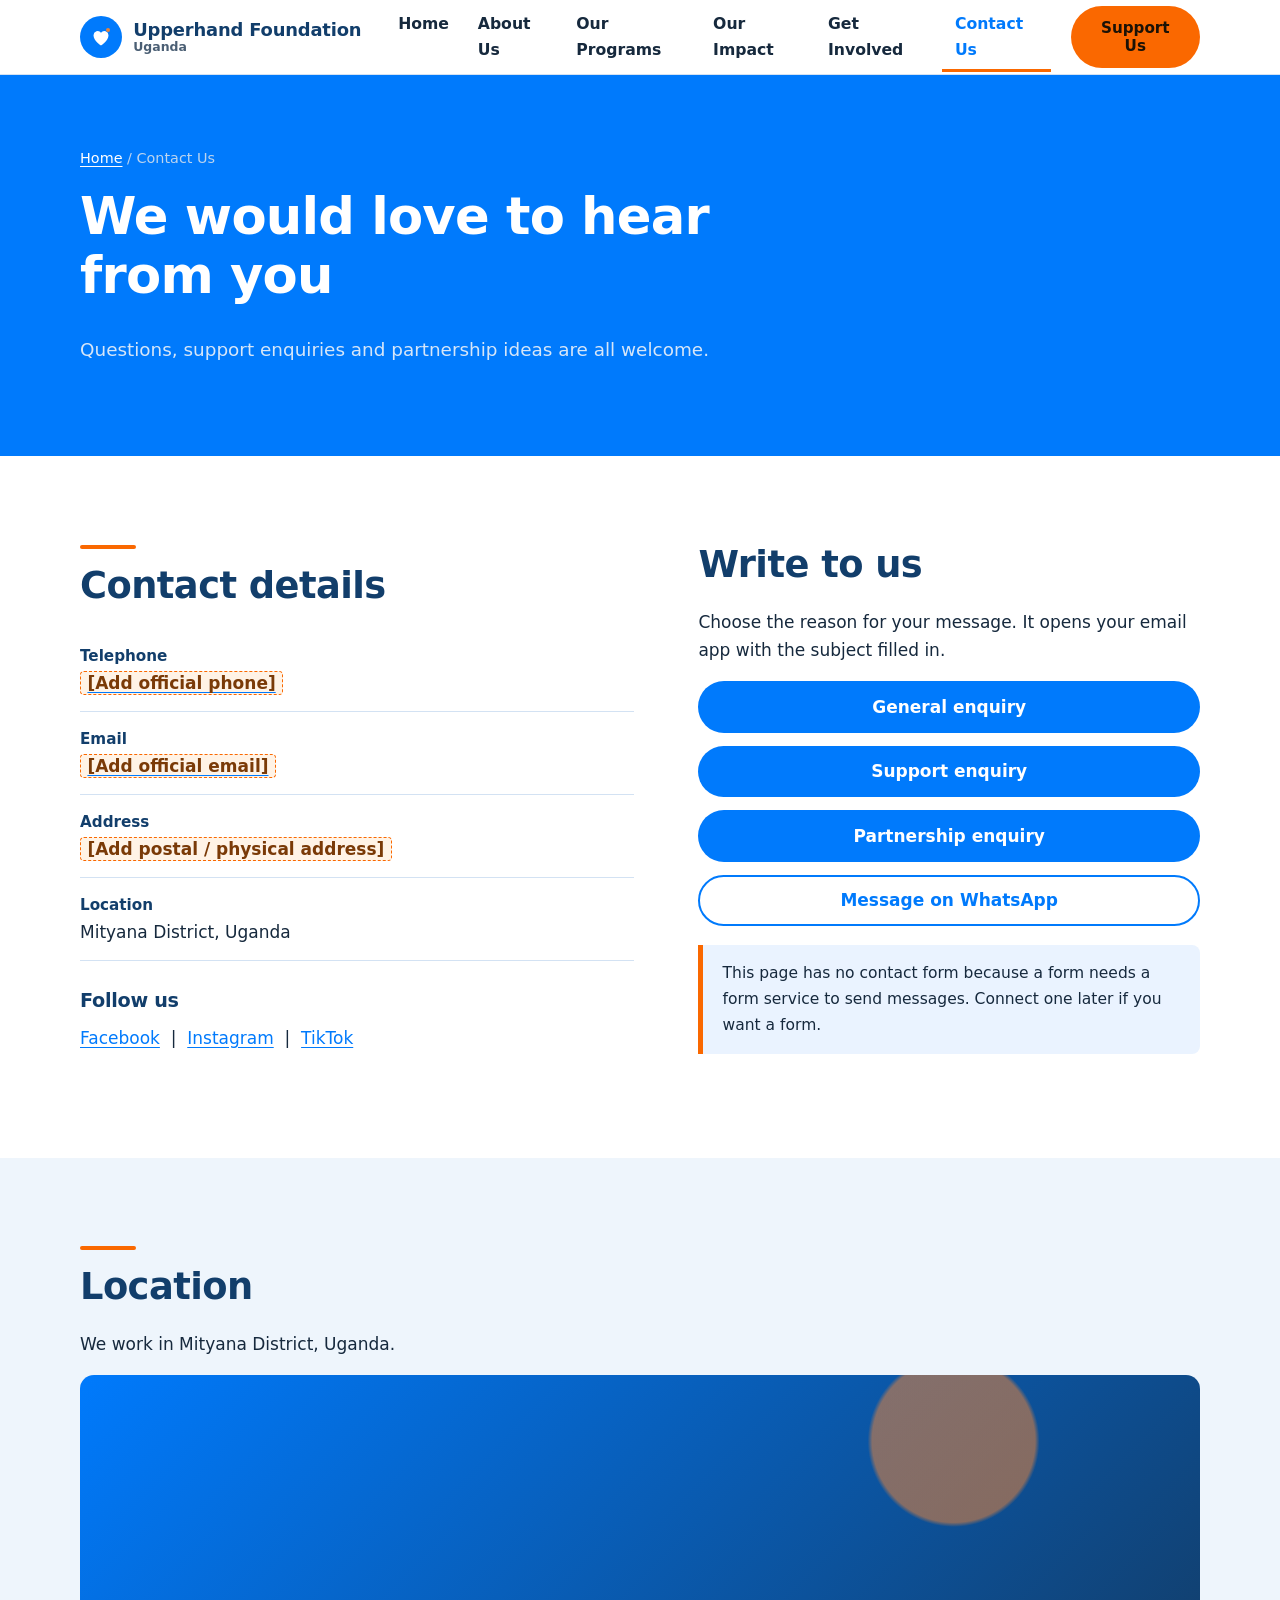
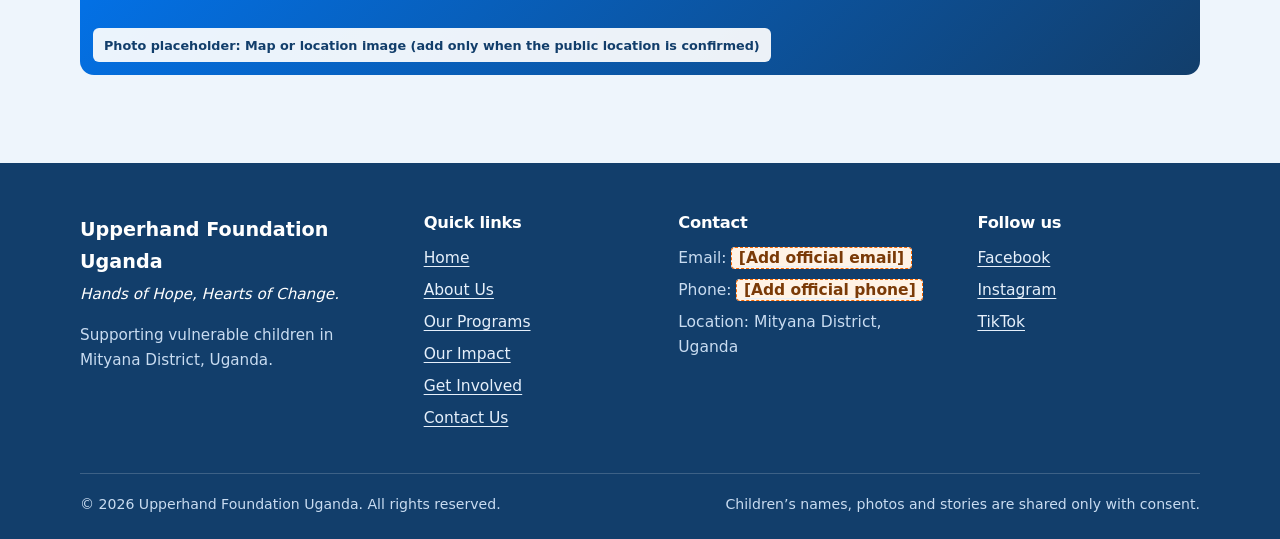
<file: contact.html>
<!DOCTYPE html>
<html lang="en">
<head>
  <meta charset="utf-8">
  <meta name="viewport" content="width=device-width, initial-scale=1">
  <title>Contact Us | Upperhand Foundation Uganda</title>
  <meta name="description" content="Contact Upperhand Foundation Uganda with questions, support enquiries or partnership ideas.">
  <meta name="theme-color" content="#14549A">
  <link rel="stylesheet" href="css/style.css">
</head>
<body>
<a class="skip" href="#main">Skip to main content</a>
<header class="site-header">
  <div class="wrap bar">
    <a class="brand" href="index.html" aria-label="Upperhand Foundation Uganda, home">
      <span class="brand-mark" aria-hidden="true"><svg viewBox="0 0 24 24" fill="none"><path d="M12 20.5s-7.5-4.6-7.5-10.3A4.2 4.2 0 0 1 12 7.7a4.2 4.2 0 0 1 7.5 2.5c0 5.7-7.5 10.3-7.5 10.3Z" fill="#fff"/><circle cx="19" cy="5" r="2" fill="#E8833A"/></svg></span>
      <span class="brand-text"><strong>Upperhand Foundation</strong><span>Uganda</span></span>
    </a>
    <input type="checkbox" id="nav-toggle" aria-label="Toggle navigation menu">
    <label class="nav-btn" for="nav-toggle">Menu</label>
    <div class="menu">
      <nav aria-label="Main navigation">
      <ul>
        <li><a href="index.html">Home</a></li>
        <li><a href="about.html">About Us</a></li>
        <li><a href="programs.html">Our Programs</a></li>
        <li><a href="impact.html">Our Impact</a></li>
        <li><a href="get-involved.html">Get Involved</a></li>
        <li><a href="contact.html" aria-current="page">Contact Us</a></li>
      </ul>
      </nav>
      <a class="btn btn-support" href="get-involved.html#donate">Support Us</a>
    </div>
  </div>
</header>
<main id="main">
<section class="banner">
  <div class="wrap">
    <div class="crumbs"><a href="index.html">Home</a> / Contact Us</div>
    <h1>We would love to hear from you</h1>
    <p>Questions, support enquiries and partnership ideas are all welcome.</p>
  </div>
</section>
<section class="section">
  <div class="wrap split">
    <div>
      <span class="rule"></span>
      <h2>Contact details</h2>
      <ul class="contact-list">
        <li><b>Telephone</b><a href="tel:PHONE_PLACEHOLDER"><span class="todo">[Add official phone]</span></a></li>
        <li><b>Email</b><a href="mailto:EMAIL_PLACEHOLDER"><span class="todo">[Add official email]</span></a></li>
        <li><b>Address</b><span class="todo">[Add postal / physical address]</span></li>
        <li><b>Location</b>Mityana District, Uganda</li>
      </ul>
      <h3 style="margin-top:1.8rem">Follow us</h3>
      <p><a href="#">Facebook</a> &nbsp;|&nbsp; <a href="#">Instagram</a> &nbsp;|&nbsp; <a href="#">TikTok</a></p>
    </div>
    <div>
      <h2>Write to us</h2>
      <p>Choose the reason for your message. It opens your email app with the subject filled in.</p>
      <div class="contact-actions">
        <a class="btn btn-primary" href="mailto:EMAIL_PLACEHOLDER?subject=General%20enquiry">General enquiry</a>
        <a class="btn btn-primary" href="mailto:EMAIL_PLACEHOLDER?subject=Support%20enquiry">Support enquiry</a>
        <a class="btn btn-primary" href="mailto:EMAIL_PLACEHOLDER?subject=Partnership%20enquiry">Partnership enquiry</a>
        <a class="btn btn-outline" href="https://wa.me/PHONE_PLACEHOLDER">Message on WhatsApp</a>
      </div>
      <p class="note" style="margin-top:1.2rem">This page has no contact form because a form needs a form service to send messages. Connect one later if you want a form.</p>
    </div>
  </div>
</section>

<section class="section pale" aria-labelledby="loc">
  <div class="wrap">
    <span class="rule"></span>
    <h2 id="loc">Location</h2>
    <p>We work in Mityana District, Uganda.</p>
    <!-- Add an embedded map here only when the exact public location is confirmed. -->
    <div class="photo wide" role="img" aria-label="Map or location image (add only when the public location is confirmed)"><span>Photo placeholder: Map or location image (add only when the public location is confirmed)</span></div>
  </div>
</section>

</main>
<footer class="site-footer">
  <div class="wrap">
    <div class="foot-grid">
      <div>
        <div class="foot-brand">Upperhand Foundation Uganda</div>
        <p class="foot-motto">Hands of Hope, Hearts of Change.</p>
        <p>Supporting vulnerable children in Mityana District, Uganda.</p>
      </div>
      <div>
        <h3>Quick links</h3>
        <ul>
          <li><a href="index.html">Home</a></li>
          <li><a href="about.html">About Us</a></li>
          <li><a href="programs.html">Our Programs</a></li>
          <li><a href="impact.html">Our Impact</a></li>
          <li><a href="get-involved.html">Get Involved</a></li>
          <li><a href="contact.html">Contact Us</a></li>
        </ul>
      </div>
      <div>
        <h3>Contact</h3>
        <ul>
          <li>Email: <a href="mailto:EMAIL_PLACEHOLDER"><span class="todo">[Add official email]</span></a></li>
          <li>Phone: <a href="tel:PHONE_PLACEHOLDER"><span class="todo">[Add official phone]</span></a></li>
          <li>Location: Mityana District, Uganda</li>
        </ul>
      </div>
      <div>
        <h3>Follow us</h3>
        <ul>
          <li><a href="#" rel="noopener">Facebook</a></li>
          <li><a href="#" rel="noopener">Instagram</a></li>
          <li><a href="#" rel="noopener">TikTok</a></li>
        </ul>
      </div>
    </div>
    <div class="copyright">
      <span>&copy; 2026 Upperhand Foundation Uganda. All rights reserved.</span>
      <span>Children&rsquo;s names, photos and stories are shared only with consent.</span>
    </div>
  </div>
</footer>
</body>
</html>
</file>
<file: css/style.css>
/* ==========================================================
   UPPERHAND FOUNDATION UGANDA — shared stylesheet
   Hands of Hope, Hearts of Change.
   HTML5 + CSS3 only. No JavaScript required.
   ========================================================== */

:root{
  --blue:#007afc;
  --blue-bright:#007afc;
  --navy:#123E6B;
  --pale:#EAF3FF;
  --pale-2:#EEF5FC;
  --white:#FFFFFF;
  --accent:#fa6800;          /* small highlights only */
  --ink:#16293D;
  --muted:#4B5F74;
  --line:#D3E2F3;
  --radius:14px;
  --radius-sm:8px;
  --shadow:0 10px 30px rgba(18,62,107,.10);
  --wrap:1120px;
  --font:system-ui,-apple-system,"Segoe UI",Roboto,Arial,sans-serif;
}

*,*::before,*::after{box-sizing:border-box}
html{scroll-behavior:smooth;-webkit-text-size-adjust:100%}
body{margin:0;font-family:var(--font);font-size:1.0625rem;line-height:1.65;color:var(--ink);background:var(--white)}
img{max-width:100%;height:auto;display:block}
a{color:var(--blue);text-underline-offset:3px}
a:hover{color:var(--navy)}
:focus-visible{outline:3px solid var(--accent);outline-offset:3px;border-radius:4px}
h1,h2,h3,h4{font-family:var(--font);line-height:1.15;color:var(--navy);margin:0 0 .6em;letter-spacing:-.015em}
h1{font-size:clamp(2.2rem,5.2vw,3.8rem);font-weight:800}
h2{font-size:clamp(1.65rem,3.2vw,2.3rem);font-weight:750}
h3{font-size:1.2rem;font-weight:700}
p{margin:0 0 1em;max-width:68ch}
ul{padding-left:1.2em}
.wrap{width:min(100% - 2.5rem,var(--wrap));margin-inline:auto}
.skip{position:absolute;left:-999px;top:0;background:var(--navy);color:#fff;padding:.7rem 1rem;z-index:100}
.skip:focus{left:0}
.visually-hidden{position:absolute;width:1px;height:1px;overflow:hidden;clip:rect(0 0 0 0);white-space:nowrap}

/* ---------- Buttons ---------- */
.btn{display:inline-block;padding:.85rem 1.5rem;border-radius:999px;font-weight:700;text-decoration:none;border:2px solid transparent;line-height:1.2;text-align:center;transition:background .2s,color .2s,border-color .2s}
.btn-primary{background:var(--blue);color:#fff}
.btn-primary:hover{background:var(--navy);color:#fff}
.btn-support{background:var(--accent);color:#1b1206}
.btn-support:hover{background:#fa6800;color:#1b1206}
.btn-light{background:#fff;color:var(--navy)}
.btn-light:hover{background:var(--pale);color:var(--navy)}
.btn-outline{border-color:currentColor;color:var(--blue);background:transparent}
.btn-outline:hover{background:var(--pale);color:var(--navy)}
.btn-outline-light{border-color:#fff;color:#fff;background:transparent}
.btn-outline-light:hover{background:rgba(255,255,255,.14);color:#fff}
.btn-row{display:flex;flex-wrap:wrap;gap:.8rem;margin-top:1.4rem}

/* ---------- Header & navigation (CSS-only mobile menu) ---------- */
.site-header{position:sticky;top:0;z-index:50;background:#fff;border-bottom:1px solid var(--line)}
.bar{display:flex;align-items:center;gap:1.5rem;min-height:74px}
.brand{display:flex;align-items:center;gap:.7rem;text-decoration:none;color:var(--navy);flex-shrink:0}
.brand-mark{width:42px;height:42px;border-radius:50%;background:var(--blue);display:grid;place-items:center;flex-shrink:0}
.brand-mark svg{width:24px;height:24px}
.brand-text{display:flex;flex-direction:column;line-height:1.1}
.brand-text strong{font-size:1.12rem;font-weight:800;letter-spacing:-.01em}
.brand-text span{font-size:.78rem;font-weight:600;color:var(--muted)}
.menu{display:flex;align-items:center;gap:1.2rem;margin-left:auto}
.menu ul{display:flex;gap:.2rem;list-style:none;margin:0;padding:0}
.menu li a{display:block;padding:.55rem .8rem;border-radius:var(--radius-sm);text-decoration:none;color:var(--ink);font-weight:600;font-size:.98rem}
.menu li a:hover{background:var(--pale)}
.menu li a[aria-current="page"]{color:var(--blue);box-shadow:inset 0 -3px 0 var(--accent);border-radius:0}
.menu .btn{padding:.65rem 1.2rem;font-size:.95rem}
#nav-toggle{position:absolute;opacity:0;pointer-events:none}
.nav-btn{display:none;margin-left:auto;cursor:pointer;padding:.6rem .9rem;border:2px solid var(--blue);border-radius:var(--radius-sm);font-weight:700;color:var(--blue);user-select:none}
#nav-toggle:focus-visible + .nav-btn{outline:3px solid var(--accent);outline-offset:3px}

@media (max-width:960px){
  .nav-btn{display:block}
  .menu{display:none;position:absolute;left:0;right:0;top:100%;background:#fff;border-bottom:1px solid var(--line);flex-direction:column;align-items:stretch;gap:.4rem;padding:1rem 1.25rem 1.4rem;box-shadow:var(--shadow);margin:0}
  #nav-toggle:checked ~ .menu{display:flex}
  .menu ul{flex-direction:column}
  .menu .btn{order:-1;margin-bottom:.4rem}
  .menu li a[aria-current="page"]{box-shadow:none;background:var(--pale);border-radius:var(--radius-sm)}
}

/* ---------- Photo placeholders (swap in real, consented photos) ---------- */
/* Usage: <div class="photo" style="--img:url('images/hero/children-learning.jpg')"> */
.photo{position:relative;border-radius:var(--radius);overflow:hidden;min-height:240px;
  background-color:var(--blue);
  background-image:var(--img,none),
    radial-gradient(circle at 78% 22%,rgba(232,131,58,.55) 0 9%,transparent 9.5%),
    linear-gradient(135deg,var(--blue-bright),var(--navy));
  background-size:cover;background-position:center}
.photo > span{position:absolute;left:.8rem;bottom:.8rem;right:.8rem;background:rgba(255,255,255,.92);color:var(--navy);font-size:.8rem;font-weight:600;padding:.4rem .7rem;border-radius:6px;width:fit-content;max-width:calc(100% - 1.6rem)}
.photo.tall{min-height:420px}
.photo.wide{min-height:300px}

/* ---------- Sections ---------- */
.section{padding:clamp(3.2rem,7vw,5.5rem) 0}
.section.pale{background:var(--pale-2)}
.section.navy{background:var(--navy);color:#e6f0fb}
.section.navy h2,.section.navy h3{color:#fff}
.section-head{margin-bottom:2.2rem}
.lead{font-size:1.2rem;color:var(--muted)}
.rule{display:block;width:56px;height:4px;background:var(--accent);border-radius:2px;margin-bottom:1rem}
.split{display:grid;grid-template-columns:1.05fr .95fr;gap:clamp(1.8rem,5vw,4rem);align-items:center}
.split.reverse > :first-child{order:2}
@media (max-width:820px){.split,.split.reverse{grid-template-columns:1fr}.split.reverse > :first-child{order:0}}

/* ---------- Hero ---------- */
.hero{background:var(--navy);color:#e6f0fb;padding:clamp(3rem,7vw,5.5rem) 0;overflow:hidden}
.hero h1{color:#fff;max-width:14ch}
.hero .lead{color:#cfe1f6}
.hero-grid{display:grid;grid-template-columns:1.1fr .9fr;gap:clamp(2rem,5vw,4rem);align-items:center}
.motto{display:inline-block;font-weight:700;color:#fff;background:rgba(255,255,255,.1);border-left:4px solid var(--accent);padding:.35rem .9rem;margin-bottom:1.3rem;border-radius:0 var(--radius-sm) var(--radius-sm) 0}
@media (max-width:820px){.hero-grid{grid-template-columns:1fr}}

/* ---------- Page banner (inner pages) ---------- */
.banner{background:var(--blue);color:#e6f0fb;padding:clamp(2.8rem,6vw,4.5rem) 0}
.banner h1{color:#fff;font-size:clamp(2rem,4.6vw,3.2rem);max-width:20ch}
.banner p{color:#d6e6f8;font-size:1.15rem}
.crumbs{font-size:.9rem;margin-bottom:1rem;color:#bcd4ee}
.crumbs a{color:#fff}

/* ---------- Cards & grids ---------- */
.grid{display:grid;gap:1.4rem}
.grid-2{grid-template-columns:repeat(2,1fr)}
.grid-3{grid-template-columns:repeat(3,1fr)}
.grid-4{grid-template-columns:repeat(4,1fr)}
@media (max-width:980px){.grid-4{grid-template-columns:repeat(2,1fr)}.grid-3{grid-template-columns:repeat(2,1fr)}}
@media (max-width:640px){.grid-4,.grid-3,.grid-2{grid-template-columns:1fr}}
.card{background:#fff;border:1px solid var(--line);border-radius:var(--radius);overflow:hidden;display:flex;flex-direction:column}
.card .photo{border-radius:0;min-height:170px}
.card-body{padding:1.3rem 1.3rem 1.5rem;display:flex;flex-direction:column;flex:1}
.card-body p{font-size:.98rem;color:var(--muted)}
.card-body .more{margin-top:auto;font-weight:700;text-decoration:none}
.card-body .more:hover{text-decoration:underline}
.tile{background:#fff;border:1px solid var(--line);border-top:5px solid var(--blue);border-radius:var(--radius-sm);padding:1.4rem}
.tile h3{margin-bottom:.4rem}
.tile p{font-size:.98rem;color:var(--muted);margin-bottom:.8rem}

/* ---------- Statistics ---------- */
.stat{background:#fff;border:1px solid var(--line);border-radius:var(--radius);padding:1.6rem}
.stat b{display:block;font-size:3rem;line-height:1;color:var(--blue);font-weight:800}
.stat strong{display:block;margin-top:.5rem;color:var(--navy)}
.stat small{display:block;margin-top:.3rem;color:var(--muted);font-size:.85rem}
.stat.empty b{color:#9db6d1}

/* ---------- Lists ---------- */
.checks{list-style:none;padding:0;margin:0 0 1.2rem}
.checks li{position:relative;padding-left:1.8rem;margin-bottom:.55rem}
.checks li::before{content:"";position:absolute;left:0;top:.5em;width:.9rem;height:.5rem;border-left:3px solid var(--accent);border-bottom:3px solid var(--accent);transform:rotate(-45deg)}
.values{display:grid;grid-template-columns:repeat(3,1fr);gap:1rem;list-style:none;padding:0;margin:0}
.values li{background:#fff;border:1px solid var(--line);border-radius:var(--radius-sm);padding:1rem 1.2rem}
.values b{display:block;color:var(--navy)}
.values span{font-size:.93rem;color:var(--muted)}
@media (max-width:820px){.values{grid-template-columns:1fr 1fr}}
@media (max-width:520px){.values{grid-template-columns:1fr}}

/* ---------- Program blocks ---------- */
.program{scroll-margin-top:100px;padding:clamp(2.4rem,5vw,4rem) 0;border-bottom:1px solid var(--line)}
.program:last-of-type{border-bottom:0}
.program-link{display:inline-block;margin-top:.4rem;font-weight:700}

/* ---------- Notices & placeholders ---------- */
.note{background:var(--pale);border-left:5px solid var(--accent);padding:1rem 1.2rem;border-radius:0 var(--radius-sm) var(--radius-sm) 0;font-size:.97rem;max-width:72ch}
.todo{background:#FFF3E6;border:1px dashed var(--accent);padding:.05rem .4rem;border-radius:4px;font-weight:600;color:#7a3a07}
.gallery{display:grid;grid-template-columns:repeat(3,1fr);gap:1rem}
.gallery .photo{min-height:210px}
@media (max-width:760px){.gallery{grid-template-columns:1fr 1fr}}
@media (max-width:480px){.gallery{grid-template-columns:1fr}}
.news-date{font-size:.82rem;font-weight:700;color:var(--accent);margin-bottom:.3rem;color:#a4560f}

/* ---------- Call-to-action banner ---------- */
.cta{background:var(--blue);color:#e6f0fb;border-radius:var(--radius);padding:clamp(1.8rem,4vw,3rem);display:grid;grid-template-columns:1.4fr 1fr;gap:1.5rem;align-items:center}
.cta h2{color:#fff;margin-bottom:.4rem}
.cta p{margin:0;color:#d6e6f8}
.cta .btn-row{margin:0;justify-content:flex-end}
@media (max-width:820px){.cta{grid-template-columns:1fr}.cta .btn-row{justify-content:flex-start}}

/* ---------- Contact ---------- */
.contact-list{list-style:none;padding:0;margin:0}
.contact-list li{padding:.9rem 0;border-bottom:1px solid var(--line)}
.contact-list b{display:block;color:var(--navy);font-size:.95rem}
.contact-actions{display:grid;gap:.8rem}

/* ---------- Footer ---------- */
.site-footer{background:var(--navy);color:#c9dcf1;padding:3.2rem 0 1.4rem;font-size:.97rem}
.site-footer h3{color:#fff;font-size:1.02rem;margin-bottom:.8rem}
.site-footer a{color:#e6f0fb}
.site-footer ul{list-style:none;padding:0;margin:0}
.site-footer li{margin-bottom:.4rem}
.foot-grid{display:grid;grid-template-columns:1.4fr 1fr 1.2fr 1fr;gap:2rem}
.foot-grid p{font-size:.95rem}
.foot-brand{font-size:1.2rem;font-weight:800;color:#fff;margin-bottom:.3rem}
.foot-motto{font-style:italic;color:#fff}
.copyright{border-top:1px solid rgba(255,255,255,.18);margin-top:2.2rem;padding-top:1.2rem;font-size:.88rem;display:flex;flex-wrap:wrap;gap:.5rem 1.5rem;justify-content:space-between}
@media (max-width:900px){.foot-grid{grid-template-columns:1fr 1fr}}
@media (max-width:520px){.foot-grid{grid-template-columns:1fr}}

/* ---------- Motion preferences ---------- */
@media (prefers-reduced-motion:reduce){*{transition:none!important;scroll-behavior:auto!important}}
@media print{.site-header,.site-footer,.nav-btn{display:none}}
</file>
